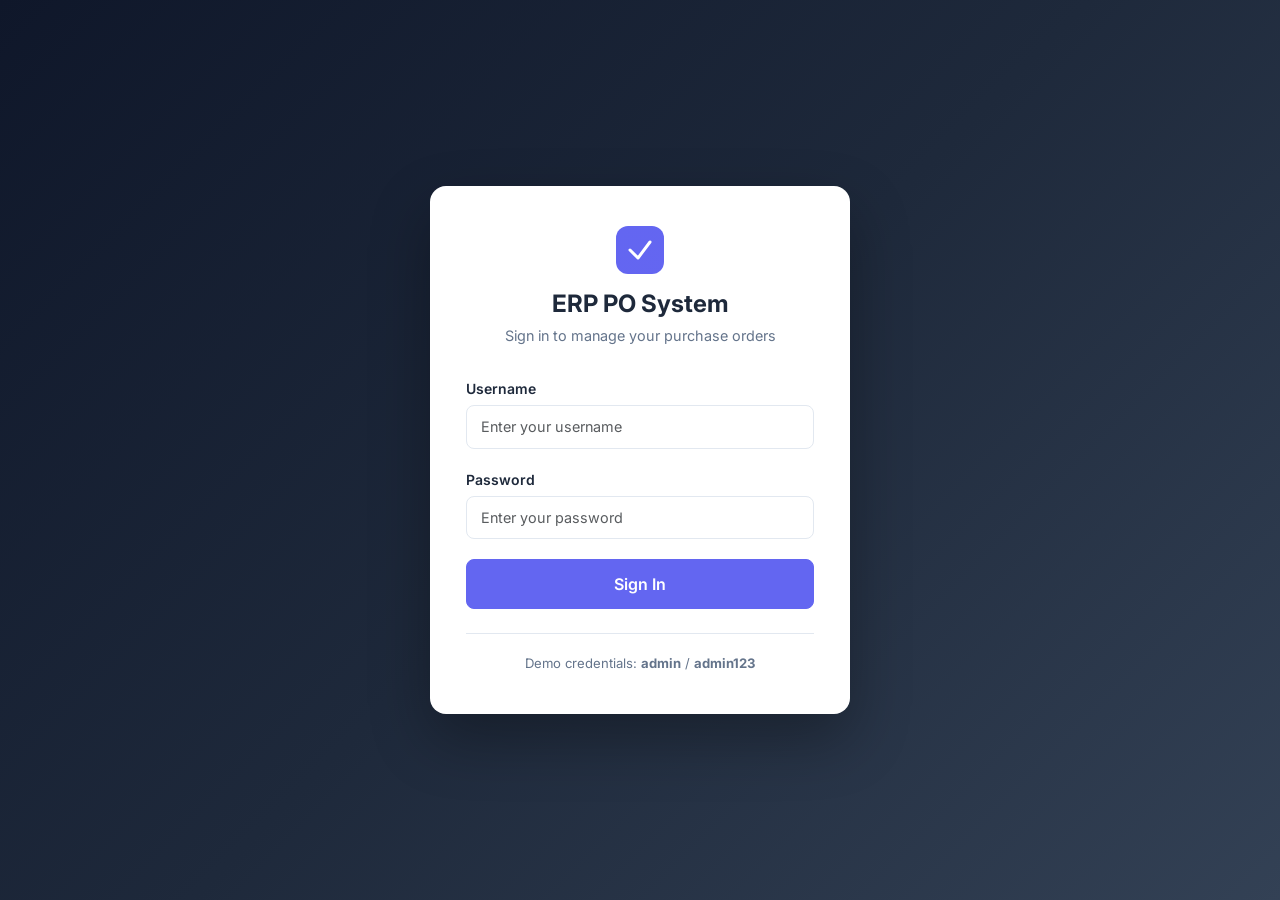
<file: frontend/index.html>
<!DOCTYPE html>
<html lang="en">
<head>
    <meta charset="UTF-8">
    <meta name="viewport" content="width=device-width, initial-scale=1.0">
    <title>Dashboard - ERP PO System</title>
    <meta name="description" content="Purchase Orders Dashboard - View and manage all purchase orders">
    <link href="https://cdn.jsdelivr.net/npm/bootstrap@5.3.0/dist/css/bootstrap.min.css" rel="stylesheet">
    <link href="https://fonts.googleapis.com/css2?family=Inter:wght@400;500;600;700&display=swap" rel="stylesheet">
    <link rel="stylesheet" href="css/style.css">
</head>
<body>

    <!-- Navigation Bar -->
    <nav class="navbar navbar-expand navbar-dark main-nav">
        <div class="container-fluid">
            <a class="navbar-brand brand-text" href="index.html">
                <svg width="28" height="28" viewBox="0 0 48 48" fill="none" class="me-2">
                    <rect width="48" height="48" rx="12" fill="url(#grad2)"/>
                    <path d="M14 24L22 32L34 16" stroke="white" stroke-width="3" stroke-linecap="round" stroke-linejoin="round"/>
                    <defs>
                        <linearGradient id="grad2" x1="0" y1="0" x2="48" y2="48">
                            <stop offset="0%" stop-color="#6366f1"/>
                            <stop offset="100%" stop-color="#8b5cf6"/>
                        </linearGradient>
                    </defs>
                </svg>
                ERP PO System
            </a>
            <div class="nav-links">
                <a href="index.html" class="btn btn-nav active" id="navDashboard">Dashboard</a>
                <a href="create-po.html" class="btn btn-nav" id="navCreatePO">Create PO</a>
                <button class="btn btn-logout" id="logoutBtn" onclick="logout()">
                    <svg width="16" height="16" viewBox="0 0 24 24" fill="none" stroke="currentColor" stroke-width="2" class="me-1">
                        <path d="M9 21H5a2 2 0 0 1-2-2V5a2 2 0 0 1 2-2h4"/>
                        <polyline points="16 17 21 12 16 7"/>
                        <line x1="21" y1="12" x2="9" y2="12"/>
                    </svg>
                    Logout
                </button>
            </div>
        </div>
    </nav>

    <!-- Main Content -->
    <div class="container mt-4">
        <div class="page-header">
            <div>
                <h1 class="page-title">Purchase Orders</h1>
                <p class="page-subtitle">Manage and track all your purchase orders</p>
            </div>
            <a href="create-po.html" class="btn btn-primary btn-create" id="createPOBtn">
                <svg width="18" height="18" viewBox="0 0 24 24" fill="none" stroke="currentColor" stroke-width="2.5" class="me-1">
                    <line x1="12" y1="5" x2="12" y2="19"/>
                    <line x1="5" y1="12" x2="19" y2="12"/>
                </svg>
                Create New PO
            </a>
        </div>

        <!-- Loading State -->
        <div id="loadingState" class="text-center py-5">
            <div class="spinner-border text-primary" role="status">
                <span class="visually-hidden">Loading...</span>
            </div>
            <p class="mt-2 text-muted">Loading purchase orders...</p>
        </div>

        <!-- Empty State -->
        <div id="emptyState" class="empty-state d-none">
            <svg width="64" height="64" viewBox="0 0 24 24" fill="none" stroke="#94a3b8" stroke-width="1.5">
                <path d="M14 2H6a2 2 0 0 0-2 2v16a2 2 0 0 0 2 2h12a2 2 0 0 0 2-2V8z"/>
                <polyline points="14 2 14 8 20 8"/>
                <line x1="12" y1="18" x2="12" y2="12"/>
                <line x1="9" y1="15" x2="15" y2="15"/>
            </svg>
            <h3>No Purchase Orders Yet</h3>
            <p>Create your first purchase order to get started</p>
            <a href="create-po.html" class="btn btn-primary">Create Purchase Order</a>
        </div>

        <!-- PO Table -->
        <div id="tableContainer" class="table-card d-none">
            <table class="table table-hover mb-0" id="poTableWrapper">
                <thead>
                    <tr>
                        <th>ID</th>
                        <th>Reference</th>
                        <th>Vendor</th>
                        <th>Total (₹)</th>
                        <th>Status</th>
                        <th>Action</th>
                    </tr>
                </thead>
                <tbody id="poTable">
                </tbody>
            </table>
        </div>
    </div>

    <script src="js/script.js"></script>
</body>
</html>
</file>
<file: frontend/css/style.css>
/* ============================================================
   ERP PO System - Premium Stylesheet
   ============================================================ */

:root {
    --primary: #6366f1;
    --primary-hover: #4f46e5;
    --primary-light: rgba(99, 102, 241, 0.1);
    --success: #10b981;
    --success-bg: rgba(16, 185, 129, 0.12);
    --danger: #ef4444;
    --danger-bg: rgba(239, 68, 68, 0.12);
    --warning: #f59e0b;
    --warning-bg: rgba(245, 158, 11, 0.12);
    --info: #06b6d4;
    --bg: #f8fafc;
    --surface: #ffffff;
    --border: #e2e8f0;
    --text: #1e293b;
    --text-secondary: #64748b;
    --nav-bg: #0f172a;
    --radius: 10px;
    --shadow: 0 1px 3px rgba(0, 0, 0, 0.06), 0 1px 2px rgba(0, 0, 0, 0.04);
    --shadow-lg: 0 10px 25px rgba(0, 0, 0, 0.08);
    --transition: all 0.2s ease;
}

* {
    margin: 0;
    padding: 0;
    box-sizing: border-box;
}

body {
    font-family: 'Inter', -apple-system, BlinkMacSystemFont, sans-serif;
    background: var(--bg);
    color: var(--text);
    min-height: 100vh;
    -webkit-font-smoothing: antialiased;
}

/* --- Login Page --- */

.login-body {
    background: linear-gradient(135deg, #0f172a 0%, #1e293b 50%, #334155 100%);
    display: flex;
    align-items: center;
    justify-content: center;
    min-height: 100vh;
    padding: 20px;
}

.login-container {
    width: 100%;
    max-width: 420px;
}

.login-card {
    background: var(--surface);
    border-radius: 16px;
    padding: 40px 36px;
    box-shadow: 0 25px 60px rgba(0, 0, 0, 0.3);
    animation: slideUp 0.5s ease-out;
}

@keyframes slideUp {
    from { opacity: 0; transform: translateY(20px); }
    to { opacity: 1; transform: translateY(0); }
}

.login-header {
    text-align: center;
    margin-bottom: 32px;
}

.login-logo {
    margin-bottom: 16px;
    display: inline-block;
}

.login-header h1 {
    font-size: 1.5rem;
    font-weight: 700;
    color: var(--text);
    margin-bottom: 6px;
}

.login-subtitle {
    color: var(--text-secondary);
    font-size: 0.9rem;
}

.login-btn {
    width: 100%;
    padding: 12px;
    font-weight: 600;
    font-size: 1rem;
    margin-top: 8px;
    display: flex;
    align-items: center;
    justify-content: center;
    gap: 8px;
}

.login-footer {
    text-align: center;
    margin-top: 24px;
    padding-top: 20px;
    border-top: 1px solid var(--border);
}

.login-footer p {
    color: var(--text-secondary);
    font-size: 0.82rem;
    margin: 0;
}

/* --- Nav --- */

.main-nav {
    background: var(--nav-bg) !important;
    padding: 12px 24px !important;
    box-shadow: 0 2px 10px rgba(0, 0, 0, 0.15);
    position: sticky;
    top: 0;
    z-index: 100;
}

.brand-text {
    display: flex;
    align-items: center;
    font-weight: 700;
    font-size: 1.15rem;
    letter-spacing: -0.3px;
}

.nav-links {
    display: flex;
    align-items: center;
    gap: 8px;
}

.btn-nav {
    background: transparent;
    color: #94a3b8 !important;
    border: 1px solid transparent;
    font-size: 0.875rem;
    font-weight: 500;
    padding: 6px 16px;
    border-radius: 8px;
    transition: var(--transition);
    text-decoration: none;
}

.btn-nav:hover {
    background: rgba(255, 255, 255, 0.08);
    color: #fff !important;
}

.btn-nav.active {
    background: rgba(99, 102, 241, 0.15);
    color: #a5b4fc !important;
    border-color: rgba(99, 102, 241, 0.3);
}

.btn-logout {
    background: rgba(239, 68, 68, 0.1);
    color: #fca5a5 !important;
    border: 1px solid rgba(239, 68, 68, 0.2);
    font-size: 0.875rem;
    font-weight: 500;
    padding: 6px 16px;
    border-radius: 8px;
    transition: var(--transition);
    display: flex;
    align-items: center;
}

.btn-logout:hover {
    background: rgba(239, 68, 68, 0.2);
    color: #fecaca !important;
}

/* --- Page Header --- */

.page-header {
    display: flex;
    justify-content: space-between;
    align-items: center;
    margin-bottom: 24px;
    flex-wrap: wrap;
    gap: 16px;
}

.page-title {
    font-size: 1.6rem;
    font-weight: 700;
    color: var(--text);
    margin-bottom: 2px;
}

.page-subtitle {
    color: var(--text-secondary);
    font-size: 0.9rem;
    margin: 0;
}

/* --- Buttons --- */

.btn-primary {
    background: var(--primary);
    border-color: var(--primary);
    font-weight: 600;
    border-radius: 8px;
    transition: var(--transition);
}

.btn-primary:hover {
    background: var(--primary-hover);
    border-color: var(--primary-hover);
    transform: translateY(-1px);
    box-shadow: 0 4px 12px rgba(99, 102, 241, 0.3);
}

.btn-primary:disabled {
    opacity: 0.7;
    transform: none;
    box-shadow: none;
}

.btn-create {
    display: flex;
    align-items: center;
    padding: 10px 20px;
    font-size: 0.95rem;
}

.btn-secondary {
    border-radius: 8px;
    font-weight: 500;
}

.btn-danger {
    border-radius: 6px;
    font-weight: 500;
    font-size: 0.82rem;
    padding: 4px 12px;
    display: inline-flex;
    align-items: center;
    gap: 4px;
}

.btn-info {
    background: var(--info);
    border-color: var(--info);
    color: #fff;
    border-radius: 8px;
    font-weight: 500;
}

.btn-info:hover {
    opacity: 0.9;
    color: #fff;
}

/* --- Form --- */

.form-card {
    background: var(--surface);
    border-radius: var(--radius);
    padding: 32px;
    box-shadow: var(--shadow);
    border: 1px solid var(--border);
    margin-bottom: 32px;
}

.form-group {
    margin-bottom: 20px;
}

.form-group label {
    font-weight: 600;
    font-size: 0.875rem;
    color: var(--text);
    margin-bottom: 6px;
    display: block;
}

.form-control {
    border: 1.5px solid var(--border);
    border-radius: 8px;
    padding: 10px 14px;
    font-size: 0.9rem;
    transition: var(--transition);
}

.form-control:focus {
    border-color: var(--primary);
    box-shadow: 0 0 0 3px var(--primary-light);
}

.form-select {
    border: 1.5px solid var(--border);
    border-radius: 8px;
    transition: var(--transition);
}

.form-select:focus {
    border-color: var(--primary);
    box-shadow: 0 0 0 3px var(--primary-light);
}

/* --- Products Section --- */

.products-section {
    background: #f1f5f9;
    border-radius: var(--radius);
    padding: 20px;
    margin-bottom: 20px;
    border: 1px solid var(--border);
}

.section-title {
    font-size: 1rem;
    font-weight: 600;
    color: var(--text);
    display: flex;
    align-items: center;
}

.products-section .table {
    background: var(--surface);
    border-radius: 8px;
    overflow: hidden;
    margin-bottom: 0;
}

.products-section .table thead {
    background: #e2e8f0;
}

.products-section .table thead th {
    font-size: 0.8rem;
    font-weight: 600;
    text-transform: uppercase;
    letter-spacing: 0.5px;
    color: var(--text-secondary);
    border: none;
    padding: 10px 12px;
}

.products-section .table tbody td {
    vertical-align: middle;
    padding: 10px 12px;
    border-color: var(--border);
}

.product-row {
    animation: fadeIn 0.3s ease;
}

@keyframes fadeIn {
    from { opacity: 0; transform: translateY(-5px); }
    to { opacity: 1; transform: translateY(0); }
}

/* --- Total Section --- */

.total-section {
    background: linear-gradient(135deg, #f8fafc, #f1f5f9);
    border-radius: var(--radius);
    padding: 20px 24px;
    border: 1px solid var(--border);
    margin-top: 20px;
}

.total-row {
    display: flex;
    justify-content: space-between;
    align-items: center;
    padding: 6px 0;
    font-size: 0.95rem;
    color: var(--text-secondary);
}

.total-final {
    border-top: 2px solid var(--border);
    margin-top: 8px;
    padding-top: 12px;
    font-size: 1.15rem;
    font-weight: 700;
    color: var(--text);
}

/* --- Dashboard Table --- */

.table-card {
    background: var(--surface);
    border-radius: var(--radius);
    box-shadow: var(--shadow);
    border: 1px solid var(--border);
    overflow: hidden;
}

.table-card .table {
    margin-bottom: 0;
}

.table-card .table thead {
    background: #f8fafc;
}

.table-card .table thead th {
    font-size: 0.8rem;
    font-weight: 600;
    text-transform: uppercase;
    letter-spacing: 0.5px;
    color: var(--text-secondary);
    border-bottom: 2px solid var(--border);
    padding: 14px 16px;
}

.table-card .table tbody td {
    padding: 14px 16px;
    vertical-align: middle;
    border-color: var(--border);
    font-size: 0.9rem;
}

.table-card .table tbody tr {
    transition: var(--transition);
}

.table-card .table tbody tr:hover {
    background: var(--primary-light);
}

/* --- Status Select --- */

.status-select {
    font-size: 0.82rem;
    font-weight: 600;
    padding: 4px 8px;
    border-radius: 20px;
    max-width: 130px;
    cursor: pointer;
}

.status-pending {
    background: var(--warning-bg);
    color: #b45309;
    border-color: rgba(245, 158, 11, 0.3);
}

.status-approved {
    background: var(--success-bg);
    color: #047857;
    border-color: rgba(16, 185, 129, 0.3);
}

.status-rejected {
    background: var(--danger-bg);
    color: #b91c1c;
    border-color: rgba(239, 68, 68, 0.3);
}

/* --- Empty State --- */

.empty-state {
    text-align: center;
    padding: 60px 20px;
    background: var(--surface);
    border-radius: var(--radius);
    border: 2px dashed var(--border);
}

.empty-state h3 {
    font-size: 1.2rem;
    font-weight: 600;
    margin-top: 16px;
    margin-bottom: 8px;
    color: var(--text);
}

.empty-state p {
    color: var(--text-secondary);
    margin-bottom: 20px;
}

/* --- Alert --- */

.alert-info {
    background: rgba(6, 182, 212, 0.08);
    border: 1px solid rgba(6, 182, 212, 0.2);
    color: #0e7490;
    border-radius: 8px;
    font-size: 0.875rem;
    display: flex;
    align-items: center;
    gap: 6px;
}

/* --- Responsive --- */

@media (max-width: 768px) {
    .page-header {
        flex-direction: column;
        align-items: flex-start;
    }

    .nav-links {
        gap: 4px;
    }

    .btn-nav, .btn-logout {
        font-size: 0.78rem;
        padding: 5px 10px;
    }

    .form-card {
        padding: 20px;
    }

    .login-card {
        padding: 28px 24px;
    }
}
</file>
